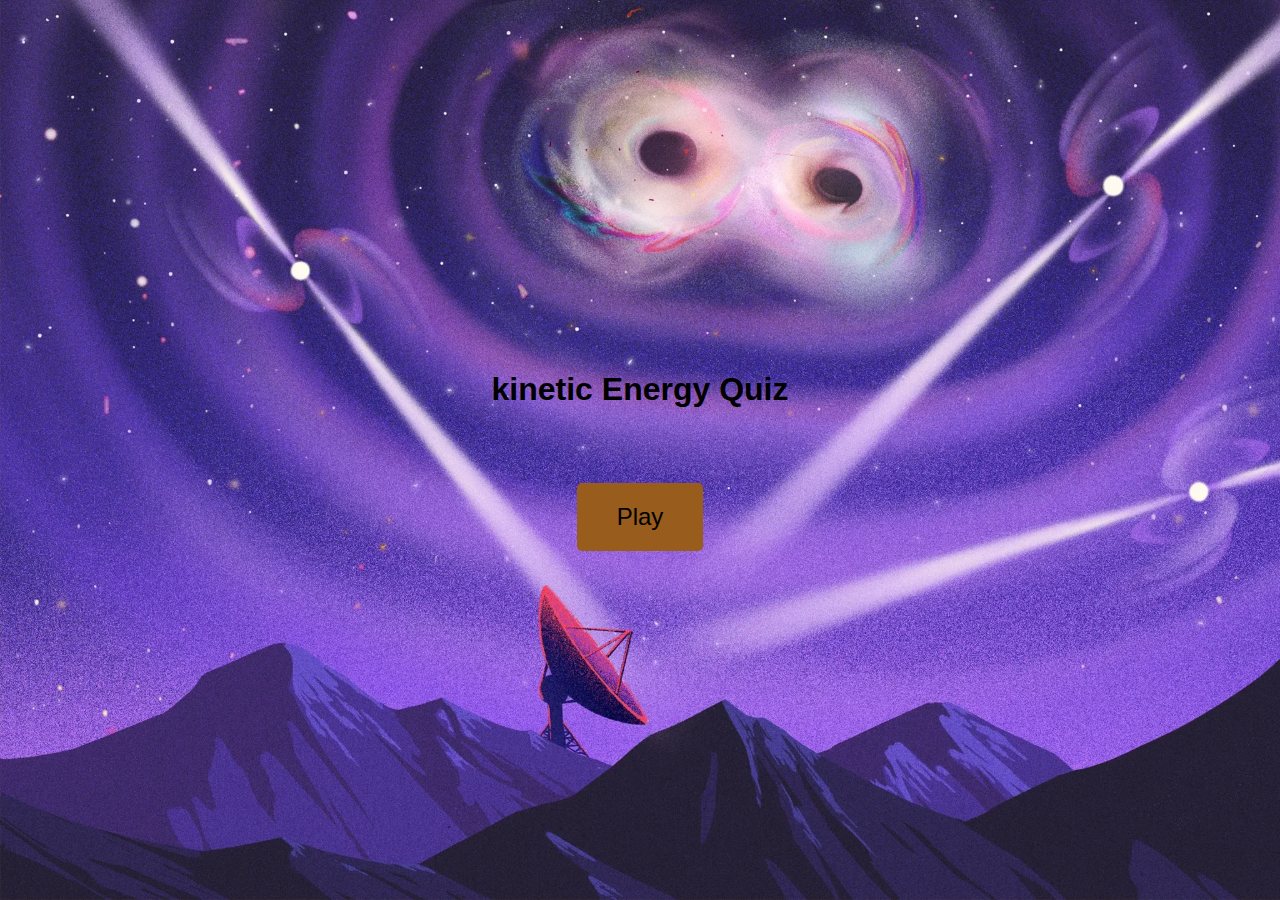
<file: index.html>
<!DOCTYPE html>
<html lang="en">
<head>
    <meta charset="UTF-8">
    <meta name="viewport" content="width=device-width, initial-scale=1.0">
    <title>initial page</title>
    <style>
        body {
            font-family: Arial, sans-serif;
            display: flex;
            justify-content: center;
            align-items: center;
            height: 100vh;
            margin: 0;
            background-color: orange;
            background-image: url('image1.webp');
            background-size: cover; /* Make the background cover the entire area */
            background-repeat: no-repeat; /* Prevent the background from repeating */
        }
        .container {
            text-align: center;
        }
        .large-button {
            display: inline-block;
            padding: 20px 40px;
            font-size: 24px;
            color: black;
            background-color: #985c1d;
            border: none;
            border-radius: 5px;
            cursor: pointer;
            text-decoration: none;
        }
        .large-button:hover {
            background-color: #cc283e;
        }
    </style>
</head>
<body>
    <div class="container">
        <p><h1>kinetic Energy Quiz</h1></p><br><br><br>
        <a href="task.html" class="large-button">Play</a>
    </div>
</body>
</html>
</file>
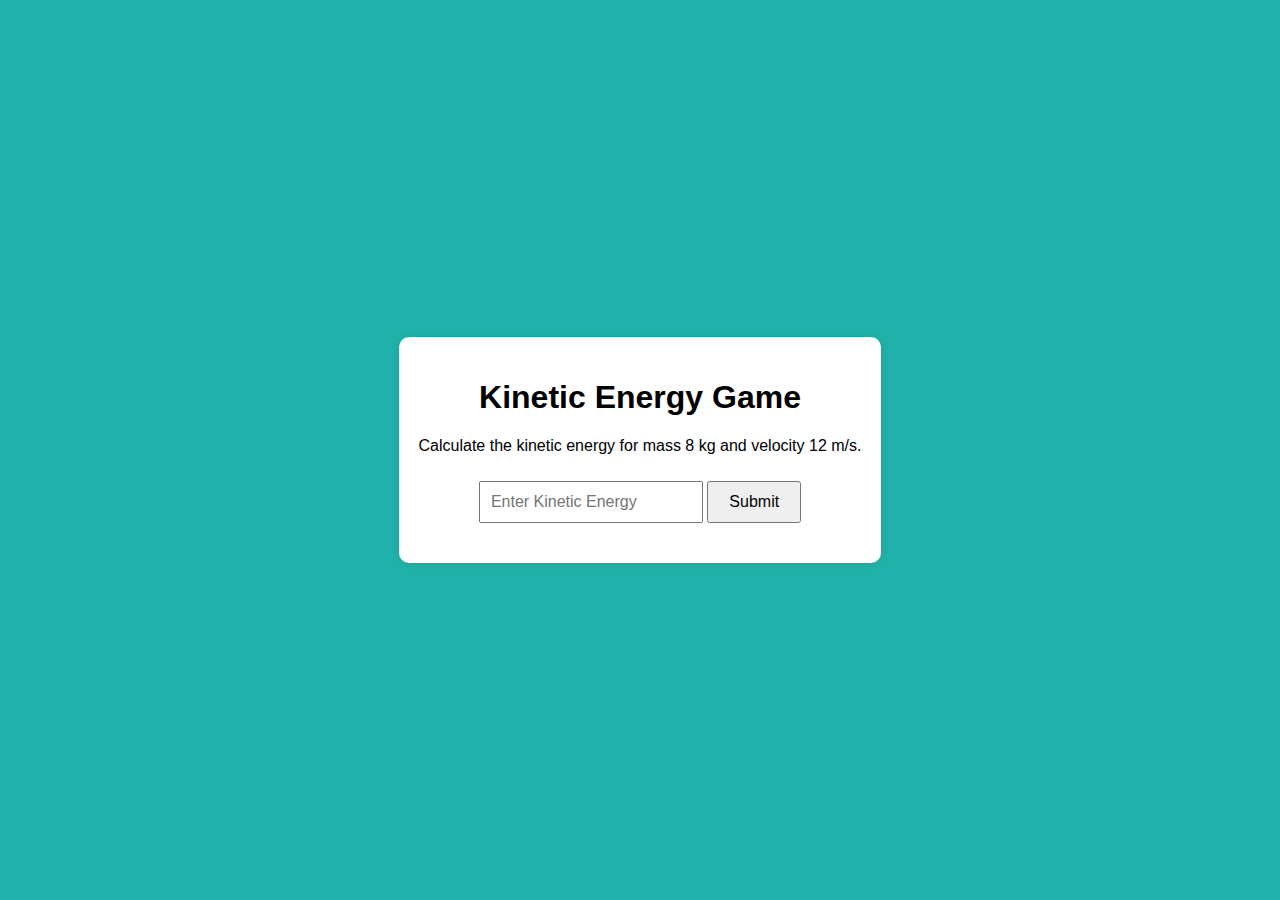
<file: task.html>
<!DOCTYPE html>
<html lang="en">
<head>
    <meta charset="UTF-8">
    <meta name="viewport" content="width=device-width, initial-scale=1.0">
    <title>Kinetic Energy Game</title>
    <link rel="stylesheet" href="styles.css">
</head>
<body>
    <div class="container">
        <h1>Kinetic Energy Game</h1>
        <div id="task">
            <p id="question"></p>
            <input type="number" id="energyInput" placeholder="Enter Kinetic Energy" />
            <button onclick="checkAnswer()">Submit</button>
        </div>
        <p id="feedback"></p>
    </div>
    <script src="script.js"></script>
</body>
</html>
</file>
<file: styles.css>
body {
    font-family: Arial, sans-serif;
    display: flex;
    justify-content: center;
    align-items: center;
    height: 100vh;
    margin: 0;
    background-color:lightseagreen;
}

.container {
    text-align: center;
    background-color: #fff;
    padding: 20px;
    border-radius: 10px;
    box-shadow: 0px 0px 10px rgba(0, 0, 0, 0.1);
}

input {
    padding: 10px;
    font-size: 16px;
    margin-top: 10px;
    width: 200px;
}

button {
    padding: 10px 20px;
    font-size: 16px;
    margin-top: 10px;
    cursor: pointer;
}

#feedback {
    margin-top: 20px;
    font-size: 18px;
}
</file>
